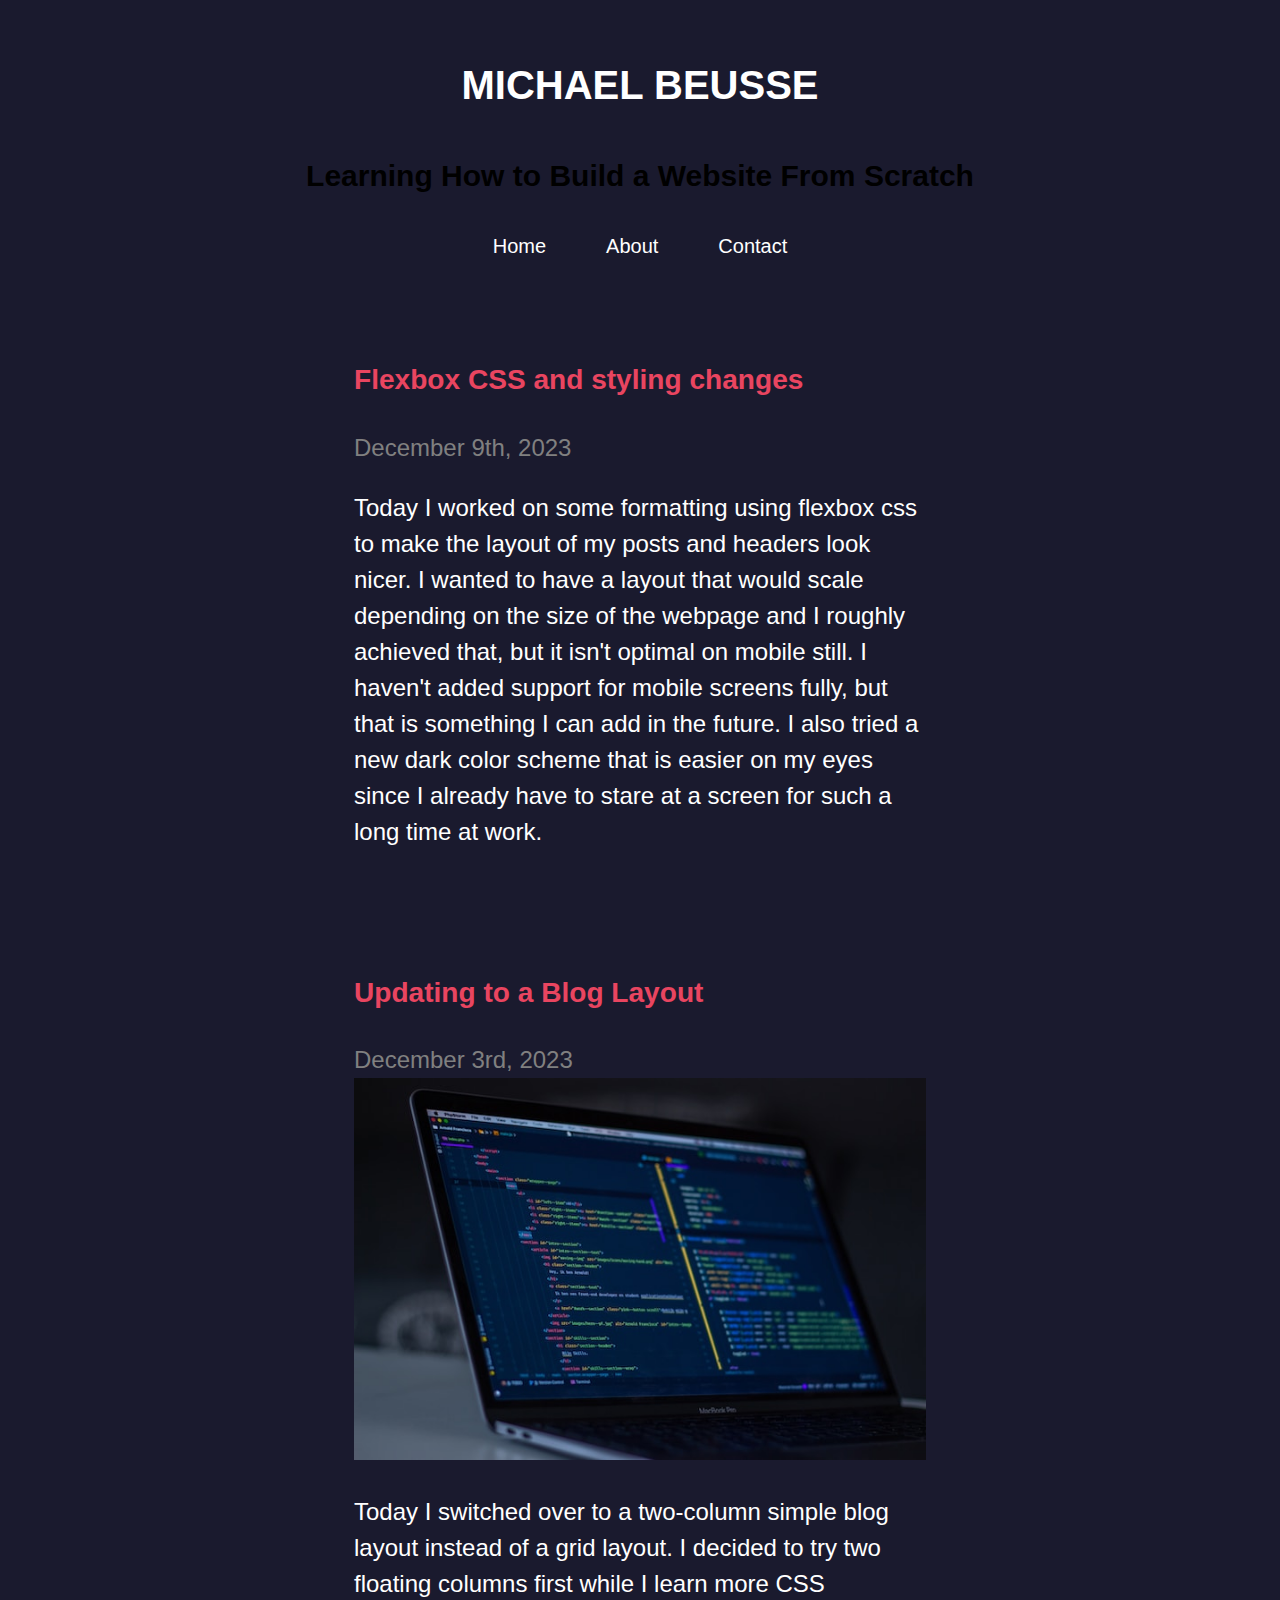
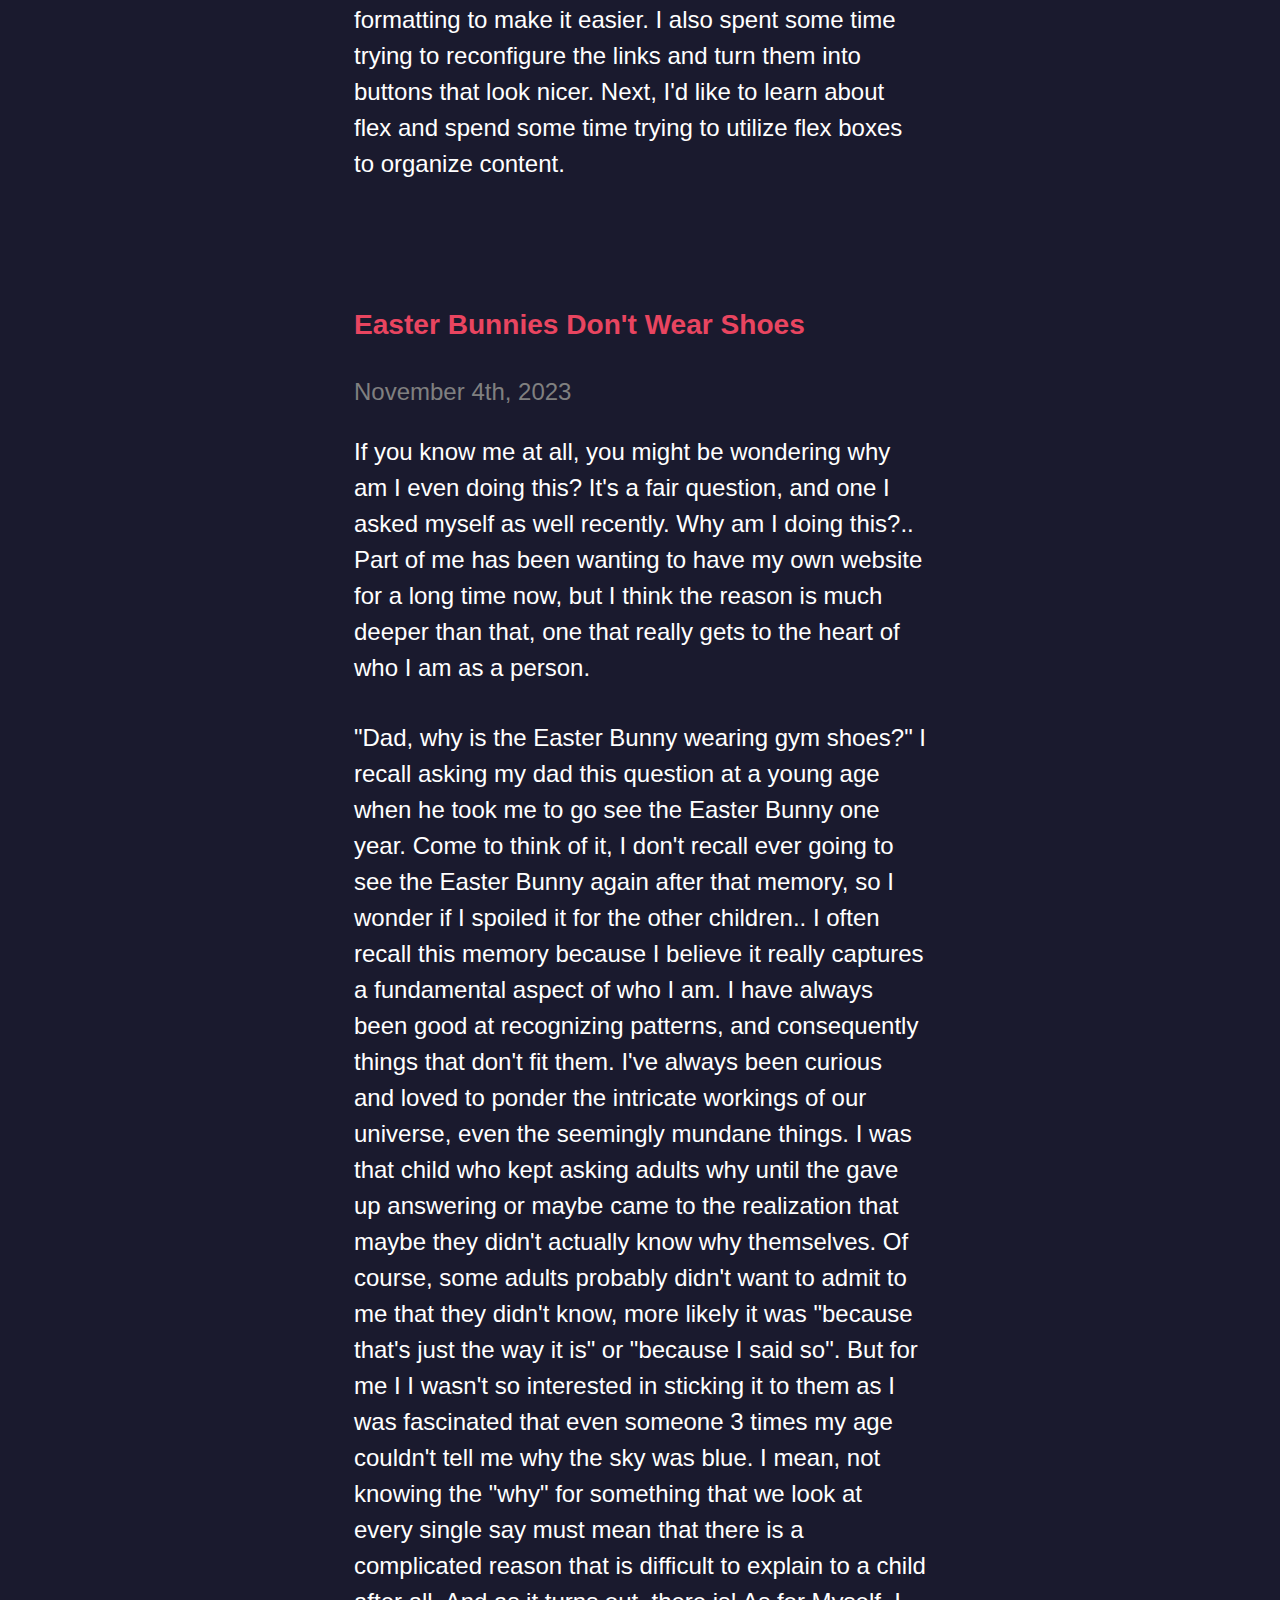
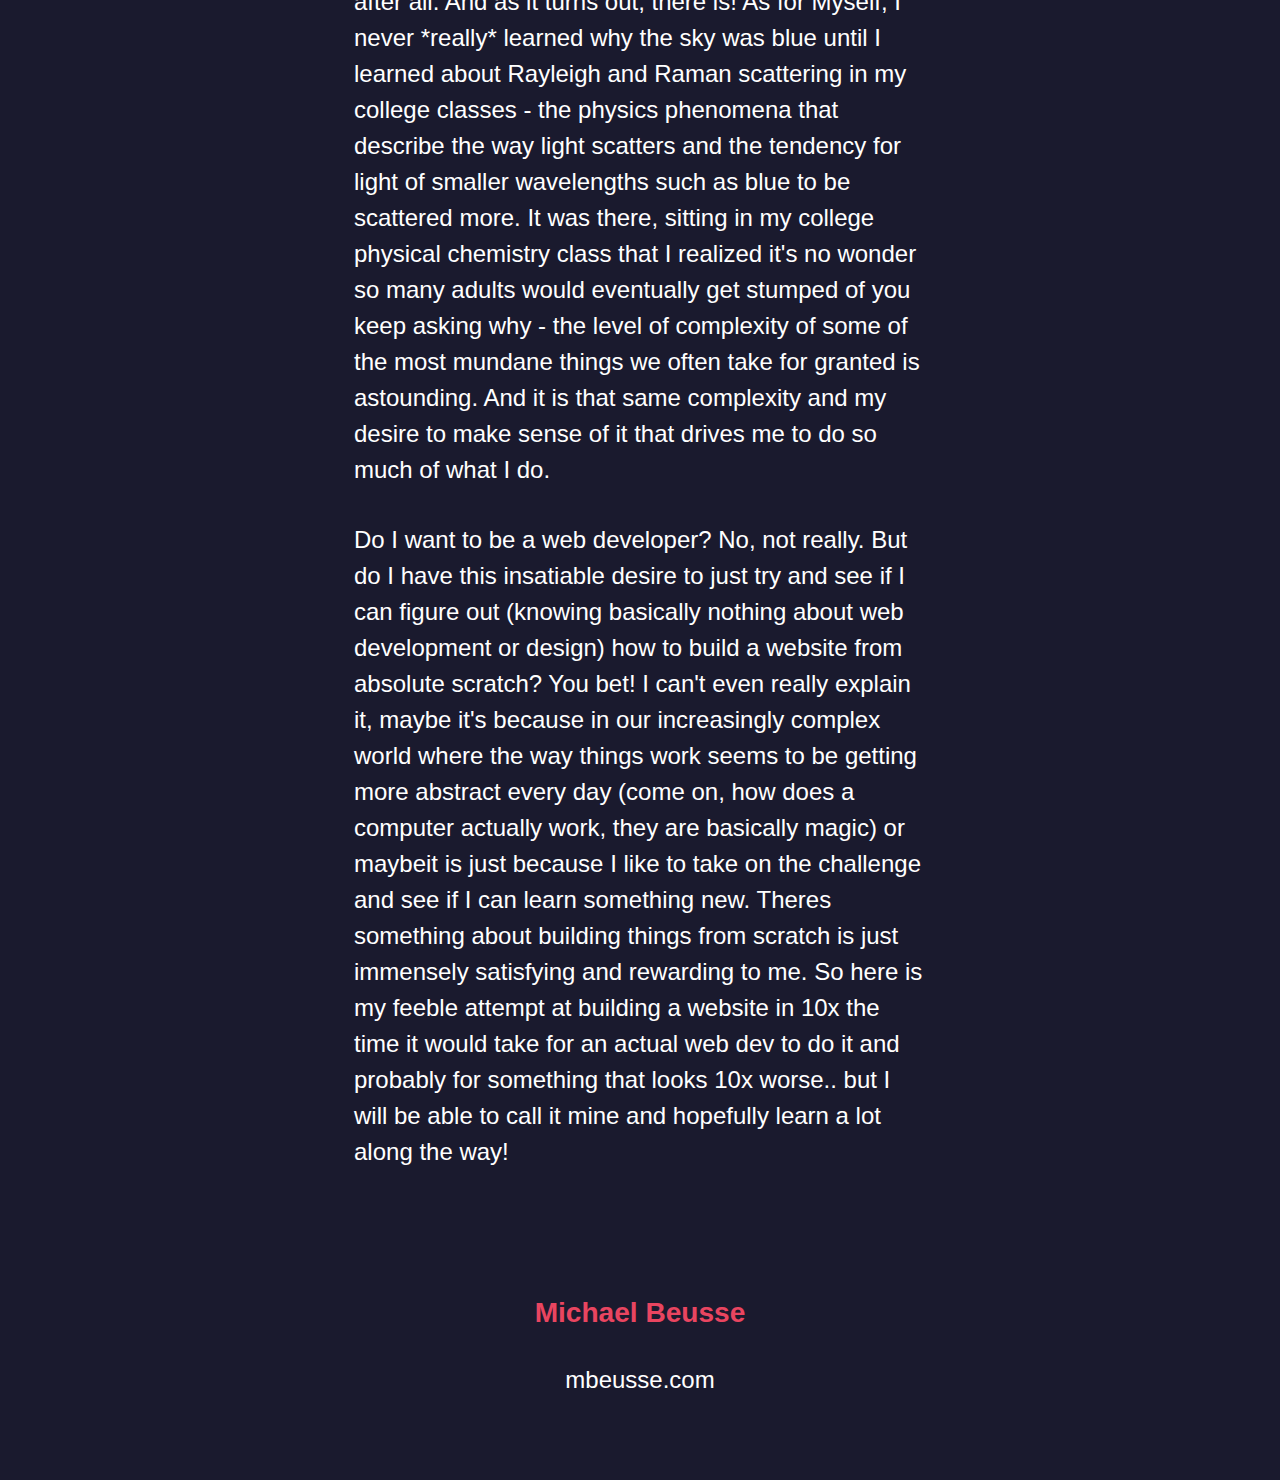
<file: index.html>
<!DOCTYPE html>
<html lang="en-US">
<head>
  <meta charset="utf-8" />
  <title>Michael's Blog From Scratch</title>
  <link rel="stylesheet" href="style.css" />
</head>
<body>

<!-- Header Section -->
<header>
  <div class="container-header">
    <h1>
      MICHAEL BEUSSE
    </h1>
    <br>
    <h2>
      Learning How to Build a Website From Scratch
    </h2>
  </div>

  <div class="container-nav">
    <nav>
      <a href="/html/">Home</a>
      <a href="/About.html">About</a>
      <a href="/html/">Contact</a>
    </nav>
  </div>
</header>

<!-- Main Content Section -->
<div class="container-blog">

  <div class="sidebox"></div>

  <!-- First Blog Post -->
  <article class="article-card">
    <h3>Flexbox CSS and styling changes</h3>
    <time datetime="2023-12-09">December 9th, 2023</time>
    <p>
      Today I worked on some formatting using flexbox css to make the layout of my posts and headers look nicer. I wanted to have a layout that would scale depending on the size of the webpage and I roughly achieved that, but it isn't optimal on mobile still. I haven't added support for mobile screens fully, but that is something I can add in the future. I also tried a new dark color scheme that is easier on my eyes since I already have to stare at a screen for such a long time at work.
    </p>
  </article>

  <!-- Second Blog Post with Image -->
  <article class="article-card">
    <h3>Updating to a Blog Layout</h3>
    <time datetime="2023-12-03">December 3rd, 2023</time>
    <div class="post-content">
      <img src="computer-small.jpg" alt="computer screen" />
      <p>
        Today I switched over to a two-column simple blog layout instead of a grid layout. I decided to try two floating columns first while I learn more CSS formatting to make it easier. I also spent some time trying to reconfigure the links and turn them into buttons that look nicer. Next, I'd like to learn about flex and spend some time trying to utilize flex boxes to organize content.
      </p>
    </div>
  </article>  

  <!-- Third Blog Post -->
  <article class="article-card">
    <h3>Easter Bunnies Don't Wear Shoes</h3>
    <time datetime="2023-11-04">November 4th, 2023</time>
    <p>If you know me at all, you might be wondering why am I even doing this? It's a fair question, and one I asked myself as well recently. Why am I doing this?.. Part of me has been wanting to have my own website for a long time now, but I think the reason is much deeper than that, one that really gets to the heart of who I am as a person. 
    </p>
    <p>
      "Dad, why is the Easter Bunny wearing gym shoes?" I recall asking my dad this question at a young age when he took me to go see the Easter Bunny one year. Come to think of it, I don't recall ever going to see the Easter Bunny again after that memory, so I wonder if I spoiled it for the other children.. I often recall this memory because I believe it really captures a fundamental aspect of who I am. I have always been good at recognizing patterns, and consequently things that don't fit them. I've always been curious and loved to ponder the intricate workings of our universe, even the seemingly mundane things. I was that child who kept asking adults why until the gave up answering or maybe came to the realization that maybe they didn't actually know why themselves. Of course, some adults probably didn't want to admit to me that they didn't know, more  likely it was "because that's just the way it is" or "because I said so". But for me I I wasn't so interested in sticking it to them as I was fascinated that even someone 3 times my age couldn't tell me why the sky was blue. I mean, not knowing the "why" for something that we look at every single say must mean that there is a complicated reason that is difficult to explain to a child after all. And as it turns out, there is! As for Myself, I never *really* learned why the sky was blue until I learned about Rayleigh and Raman scattering in my college classes - the physics phenomena that describe the way light scatters and the tendency for light of smaller wavelengths such as blue to be scattered more. It was there, sitting in my college physical chemistry class that I realized it's no wonder so many adults would eventually get stumped of you keep asking why - the level of complexity of some of the most mundane things we often take for granted is astounding. And it is that same complexity and my desire to make sense of it that drives me to do so much of what I do.
    </p>
    <p> 
      Do I want to be a web developer? No, not really. But do I have this insatiable desire to just try and see if I can figure out (knowing basically nothing about web development or design) how to build a website from absolute scratch? You bet! I can't even really explain it, maybe it's because in our increasingly complex world where the way things work seems to be getting more abstract every day (come on, how does a computer actually work, they are basically magic) or maybeit is just because I like to take on the challenge and see if I can learn something new. Theres something about building things from scratch is just immensely satisfying and rewarding to me. So here is my feeble attempt at building a website in 10x the time it would take for an actual web dev to do it and probably for something that looks 10x worse.. but I will be able to call it mine and hopefully learn a lot along the way!
    </p>
    </article>

  <div class="sidebox"></div>

</div>

<!-- Footer Section -->
<footer>
  <h3>Michael Beusse</h3>
  <p>mbeusse.com</p>
</footer>

</body>
</html>
</file>
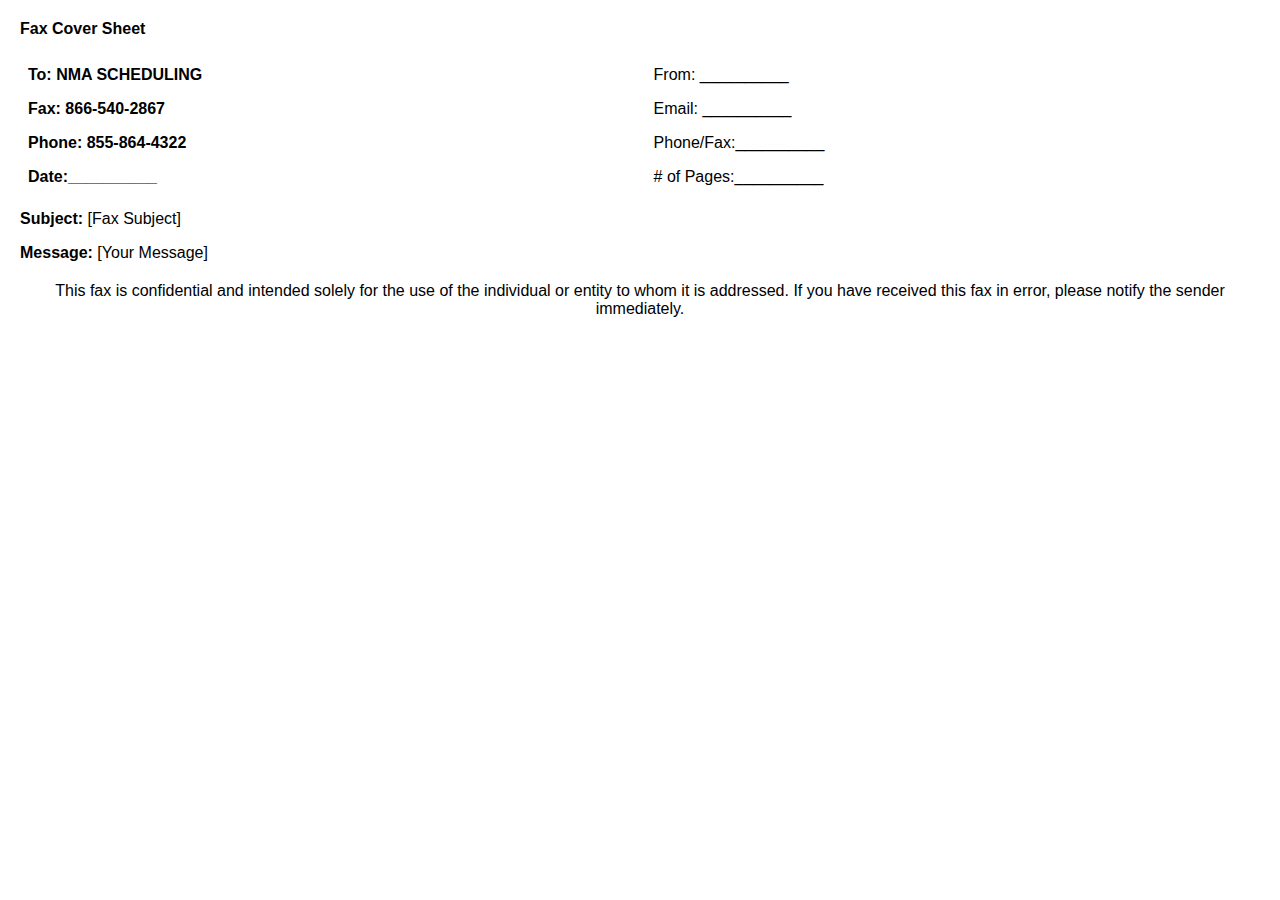
<file: fax-cover-2.html>
<!DOCTYPE html>
<html lang="en">
<head>
    <meta charset="UTF-8">
    <meta http-equiv="X-UA-Compatible" content="IE=edge">
    <meta name="viewport" content="width=device-width, initial-scale=1.0">
    <title>Fax Cover Sheet</title>
    <style>
        body {
            font-family: Arial, sans-serif;
            margin: 20px;
        }
        table {
            width: 100%;
            border-collapse: collapse;
            margin-top: 20px;
        }
        th, td {
            border: none;
            padding: 8px;
            text-align: left;
        }
        .footer {
            margin-top: 20px;
            text-align: center;
        }
    </style>
</head>
<body>
    <strong>Fax Cover Sheet</strong>

    <table>
        <tr>
            <th>To: NMA SCHEDULING</th>
            <td>From: __________</td>
        </tr>
        <tr>
            <th>Fax: 866-540-2867</th>
            <td>Email: __________</td>
        </tr>
        <tr>
            <th>Phone: 855-864-4322</th>
            <td>Phone/Fax:__________</td>
        </tr>
        <tr>
            <th>Date:__________</th>
            <td># of Pages:__________</td>
        </tr>
    </table>

    <p><strong>Subject:</strong> [Fax Subject]</p>
    <p><strong>Message:</strong> [Your Message]</p>

    <div class="footer">
        <p>This fax is confidential and intended solely for the use of the individual or entity to whom it is addressed. If you have received this fax in error, please notify the sender immediately.</p>
    </div>
</body>
</html>
</file>
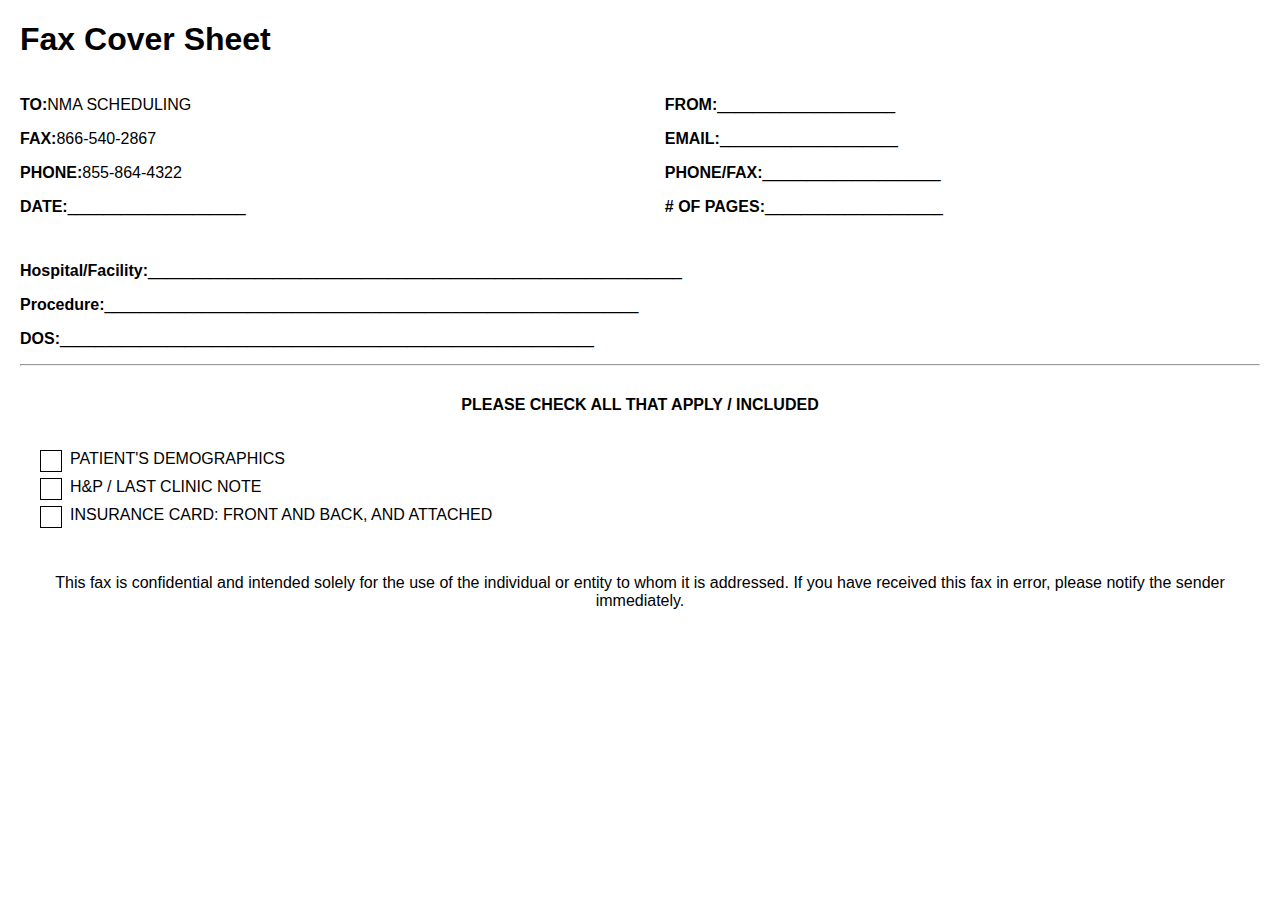
<file: fax-cover.html>
<!DOCTYPE html>
<html lang="en">
<head>
    <meta charset="UTF-8">
    <meta http-equiv="X-UA-Compatible" content="IE=edge">
    <meta name="viewport" content="width=device-width, initial-scale=1.0">
    <title>Fax Cover Sheet</title>
    <style>
        body {
            font-family: Arial, sans-serif;
            margin: 20px;
        }
        .header {
            text-align: left;
            margin-bottom: 20px;
        }
        .sender-info, .recipient-info {
            margin-bottom: 10px;
        }
        .message {
            margin-top: 20px;
        }
        .footer {
            margin-top: 50px;
            text-align: center;
        }
        .container {
            display: flex;
            justify-content: space-between;
        }
    
        .sender-info, .recipient-info {
            width: 48%; /* Adjust the width as needed */
        }
        
        .checklist-header {
            display: flex;
            justify-content: center;
        }

        .checkbox-list {
            margin-top: 20px;
            padding-left: 20px;
        }
        .checkbox-list label {
            display: block;
            margin-bottom: 10px;
            position: relative;
            padding-left: 30px;
            cursor: pointer;
        }
        .checkbox-list input {
            position: absolute;
            left: 0;
            top: 0;
            opacity: 0;
        }
        .checkbox-style {
            position: absolute;
            top: 0;
            left: 0;
            width: 20px;
            height: 20px;
            border: 1px solid #000;
        }

    </style>
</head>
<body>
    <div class="header">
        <h1>Fax Cover Sheet</h1>
    </div>
    
    <div class="container">
        <div class="sender-info">
            <p><strong>TO:</strong>NMA SCHEDULING</p>
            <p><strong>FAX:</strong>866-540-2867</p>
            <p><strong>PHONE:</strong>855-864-4322</p>
            <p><strong>DATE:</strong>____________________</p>
        </div>
    
        <div class="recipient-info">
            <p><strong>FROM:</strong>____________________</p>
            <p><strong>EMAIL:</strong>____________________</p>
            <p><strong>PHONE/FAX:</strong>____________________</p>
            <P><strong># OF PAGES:</strong>____________________</P>
        </div>
    </div>
    

    <div class="message">
        <p><strong>Hospital/Facility:</strong>____________________________________________________________</p>
        <p><strong>Procedure:</strong>____________________________________________________________</p>
        <p><strong>DOS:</strong>____________________________________________________________</p> 
    </div>
    <hr style="font-size: 1.8em;">

    <div class="checklist-header">
        <p><strong>PLEASE CHECK ALL THAT APPLY / INCLUDED</strong></p>
    </div>

    <div class="checkbox-list">
        <label>
            <div class="checkbox-style"></div>
            PATIENT'S DEMOGRAPHICS
        </label>
        <label>
            <div class="checkbox-style"></div>
            H&P / LAST CLINIC NOTE
        </label>
        <label>
            <div class="checkbox-style"></div>
            INSURANCE CARD: FRONT AND BACK, AND ATTACHED
        </label>
    </div>

    <div class="footer">
        <p>This fax is confidential and intended solely for the use of the individual or entity to whom it is addressed. If you have received this fax in error, please notify the sender immediately.</p>
    </div>
</body>
</html>
</file>
<file: style.css>
/* Reset box model for all elements */
* {
  box-sizing: border-box;
}

.container-header {
  box-sizing: content-box;
  align-items: center;
  text-align: center;
  line-height: 20px;
  padding-bottom: 10px;
}

.header-sidebox {
  flex: 1;
  background-color: #1A1A2E;
  margin: 0 2%;
}

.header-sidebox + .header-sidebox {
  margin-left: 2%;
}

/* Set default font family and background color */
body {
  font-family: Verdana, Arial, Sans-Serif;
  padding: 20px;
  background: #1A1A2E;
  font-size: 24px;
  line-height: 1.5;
}

/* Style for the header */
header {
  display: flex;
  flex-direction: column;
  padding: 20px;
  font-size: 20px;
  text-align: center;
  background: #1A1A2E;
}

.container-nav {
  display: flex;
  justify-content: center;
}

nav {
  display: flex;
  gap: 20px; /* Adjust this value to control the space between links */
}

nav a {
  text-decoration: none;
  color: white;
  padding: 10px;
}

nav a:hover {
  background-color: #16213E;
  color: #0F3460;
}

.sidebox {
  flex: 1; /* Allow sideboxes and blog content to take up equal available space */
  background-color: #1A1A2E;
  margin: 0 2%; /* Add margin between sideboxes, blog content, and the edges */
}

.container-blog {
  display: flex;
  flex-direction: column; /* Stack items vertically on larger screens */
  align-items: center; /* Center items horizontally */
}

.blog-content {
  flex-basis: 50%; /* Set the initial size of blog content to roughly 50% */
  align-self: center; /* Center blog content within the container */
  max-width: 50%; /* Set the maximum width for blog content to 30% of the screen */
}

.sidebox {
  flex: 1; /* Allow sideboxes and blog content to take up equal available space */
  background-color: #1A1A2E;
  margin: 0 2%; /* Add margin between sideboxes, blog content, and the edges */
}

.sidebox + .sidebox {
  margin-left: 2%;
}

/* Style for blog posts */
.article-card {
  flex: 1;
  max-width: 50%; /* Set the maximum width for blog posts */
  background-color: #1A1A2E;
  padding: 20px;
  margin-top: 20px;
}

.article-card img {
  max-width: 100%; /* Make sure the image doesn't exceed its container */
  margin-bottom: 10px; /* Add spacing between the image and content */
}

/* Style for the post content */
.article-card .post-content {
  display: flex;
  flex-grow: 1;
  flex-direction: column;
  align-items: center; /* Center items horizontally */
}

/* Create flex layout for the main content and sidebar */
.row {
  display: flex;
}

/* Clear floats after the columns */
.row:after {
  content: "";
  display: table;
  clear: both;
}

/* Footer styling */
footer {
  padding: 20px;
  text-align: center;
  background: #1A1A2E;
  margin-top: 20px;
}

/* Styling for links/buttons */
a:link, a:visited {
  background-color: #1A1A2E;
  color: white;
  width: 100%;
  padding: 10px 20px;
  text-align: center;
  text-decoration: none;
  display: inline-block;
}

a:hover, a:active {
  background-color: #E94560;
  color: darkgray;
}

/* Additional styling for heading elements */
h1 {
  color: white;
  font-weight: bold;
}


h3, h4, h5, h6 {
  color: #E94560;
  font-weight: 700;
}

time {
  color: gray;
  padding-bottom: 10px;
}

p {
  color:white;
  padding-bottom: 10px;
}

/* Responsive layout - adjust layout on smaller screens */
@media screen and (max-width: 800px) {
  .sidebox, .blog-content, .header-sidebox {
    flex: 1 100%; /* Full width on smaller screens */
    margin: 0; /* Remove margin on smaller screens */
    max-width: none; /* Remove the maximum width on smaller screens */
  }

  .sidebox + .sidebox, .header-sidebox + .header-sidebox {
    margin-left: 0; /* Remove margin between sideboxes on smaller screens */
  }
}
</file>
